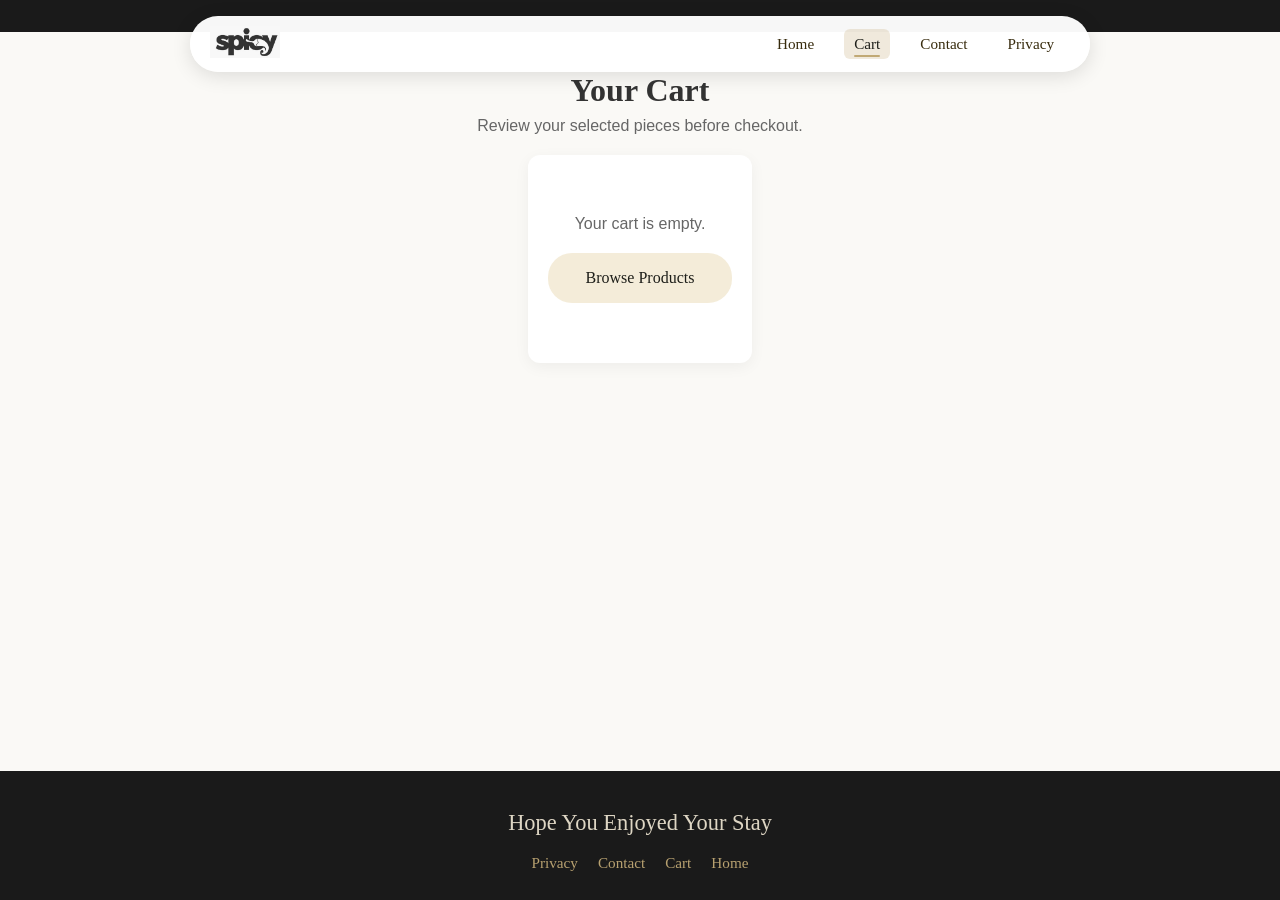
<file: cart.html>
<!DOCTYPE html>
<html lang="en">
<head>
    <meta charset="UTF-8">
    <meta name="viewport" content="width=device-width, initial-scale=1.0">
    <title>Cart | Indoor-Store</title>
    <link rel="stylesheet" href="style.css">
    <link rel="icon" href="logo.svg" type="image/svg+xml">
</head>
<body>
    <div class="page-nav-wrap">
        <div class="dynamic">
            <a href="index.html" class="logo">
                <img src="logo.png" alt="">
            </a>
            <button class="nav-toggle" aria-label="Toggle menu">
                <span></span><span></span><span></span>
            </button>
            <nav class="nav">
                <a href="index.html">Home</a>
                <a href="cart.html" class="cart-link active">Cart <span class="cart-count"></span></a>
                <a href="contact.html">Contact</a>
                <a href="privacy.html">Privacy</a>
            </nav>
        </div>
    </div>

    <div class="page-header">
        <h1>Your Cart</h1>
        <p>Review your selected pieces before checkout.</p>
    </div>

    <div class="cart-container" id="cart-container">
        <!-- Filled by JS -->
    </div>

    <footer class="footer">
        <div class="write-up"><h2>Hope You Enjoyed Your Stay</h2></div>
        <div class="link">
            <a href="privacy.html">Privacy</a>
            <a href="contact.html">Contact</a>
            <a href="cart.html">Cart</a>
            <a href="index.html">Home</a>
        </div>
    </footer>

    <script src="script.js"></script>
</body>
</html>
</file>
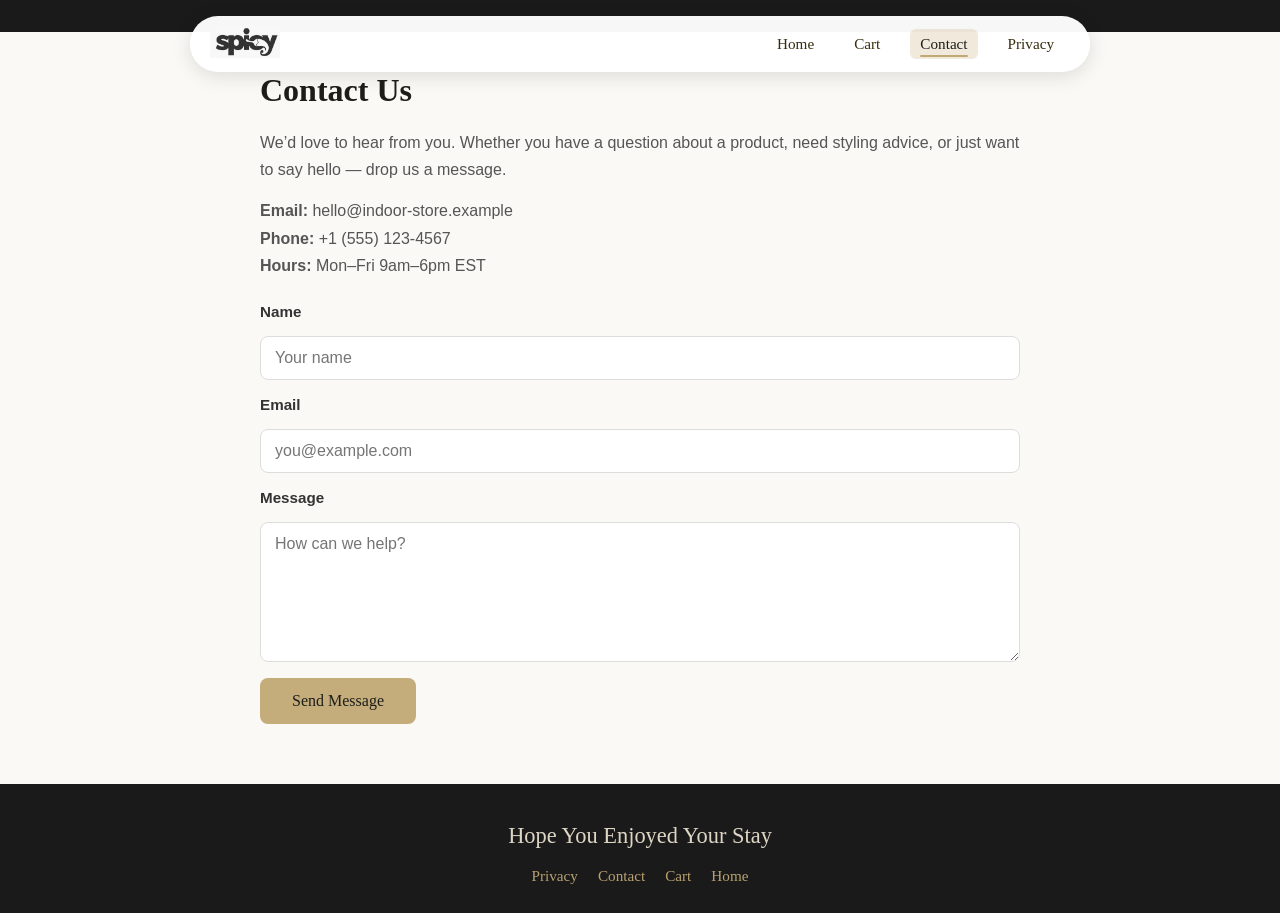
<file: contact.html>
<!DOCTYPE html>
<html lang="en">
<head>
    <meta charset="UTF-8">
    <meta name="viewport" content="width=device-width, initial-scale=1.0">
    <title>Contact | Indoor-Store</title>
    <link rel="stylesheet" href="style.css">
</head>
<body>
    <div class="page-nav-wrap">
        <div class="dynamic">
            <a href="index.html" class="logo">
                <img src="logo.png" alt="">
            </a>
            <button class="nav-toggle" aria-label="Toggle menu">
                <span></span><span></span><span></span>
            </button>
            <nav class="nav">
                <a href="index.html">Home</a>
                <a href="cart.html" class="cart-link">Cart <span class="cart-count"></span></a>
                <a href="contact.html" class="active">Contact</a>
                <a href="privacy.html">Privacy</a>
            </nav>
        </div>
    </div>

    <main class="content-page">
        <h1>Contact Us</h1>
        <p>We’d love to hear from you. Whether you have a question about a product, need styling advice, or just want to say hello — drop us a message.</p>
        <p><strong>Email:</strong> hello@indoor-store.example<br>
           <strong>Phone:</strong> +1 (555) 123-4567<br>
           <strong>Hours:</strong> Mon–Fri 9am–6pm EST</p>

        <form class="contact-form" id="contact-form">
            <label for="name">Name</label>
            <input type="text" id="name" name="name" required placeholder="Your name">

            <label for="email">Email</label>
            <input type="email" id="email" name="email" required placeholder="you@example.com">

            <label for="message">Message</label>
            <textarea id="message" name="message" required placeholder="How can we help?"></textarea>

            <button type="submit">Send Message</button>
        </form>
    </main>

    <footer class="footer">
        <div class="write-up"><h2>Hope You Enjoyed Your Stay</h2></div>
        <div class="link">
            <a href="privacy.html">Privacy</a>
            <a href="contact.html">Contact</a>
            <a href="cart.html">Cart</a>
            <a href="index.html">Home</a>
        </div>
    </footer>

    <script src="script.js"></script>
    <script>
      document.getElementById('contact-form').addEventListener('submit', function(e) {
        e.preventDefault();
        showToast('Thank you! Your message has been sent (demo).');
        this.reset();
      });
    </script>
</body>
</html>
</file>
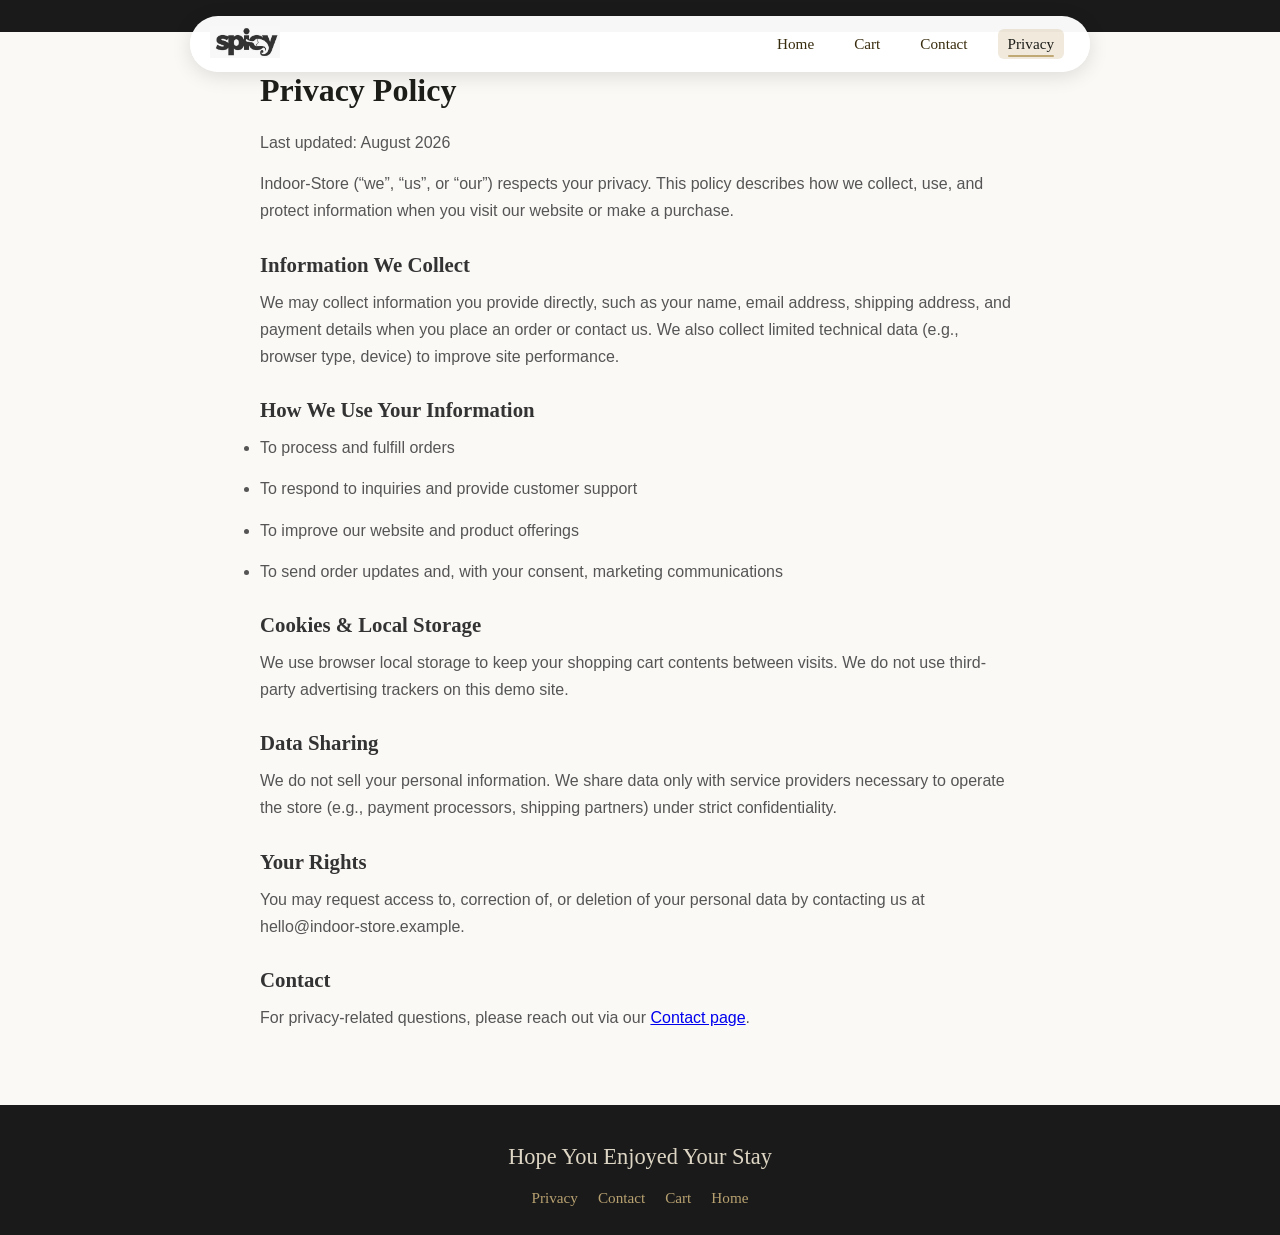
<file: privacy.html>
<!DOCTYPE html>
<html lang="en">
<head>
    <meta charset="UTF-8">
    <meta name="viewport" content="width=device-width, initial-scale=1.0">
    <title>Privacy Policy | Indoor-Store</title>
    <link rel="stylesheet" href="style.css">
</head>
<body>
    <div class="page-nav-wrap">
        <div class="dynamic">
            <a href="index.html" class="logo">
                <img src="logo.png" alt="">
            </a>
            <button class="nav-toggle" aria-label="Toggle menu">
                <span></span><span></span><span></span>
            </button>
            <nav class="nav">
                <a href="index.html">Home</a>
                <a href="cart.html" class="cart-link">Cart <span class="cart-count"></span></a>
                <a href="contact.html">Contact</a>
                <a href="privacy.html" class="active">Privacy</a>
            </nav>
        </div>
    </div>

    <main class="content-page">
        <h1>Privacy Policy</h1>
        <p>Last updated: August 2026</p>

        <p>Indoor-Store (“we”, “us”, or “our”) respects your privacy. This policy describes how we collect, use, and protect information when you visit our website or make a purchase.</p>

        <h2>Information We Collect</h2>
        <p>We may collect information you provide directly, such as your name, email address, shipping address, and payment details when you place an order or contact us. We also collect limited technical data (e.g., browser type, device) to improve site performance.</p>

        <h2>How We Use Your Information</h2>
        <ul>
            <li>To process and fulfill orders</li>
            <li>To respond to inquiries and provide customer support</li>
            <li>To improve our website and product offerings</li>
            <li>To send order updates and, with your consent, marketing communications</li>
        </ul>

        <h2>Cookies & Local Storage</h2>
        <p>We use browser local storage to keep your shopping cart contents between visits. We do not use third-party advertising trackers on this demo site.</p>

        <h2>Data Sharing</h2>
        <p>We do not sell your personal information. We share data only with service providers necessary to operate the store (e.g., payment processors, shipping partners) under strict confidentiality.</p>

        <h2>Your Rights</h2>
        <p>You may request access to, correction of, or deletion of your personal data by contacting us at hello@indoor-store.example.</p>

        <h2>Contact</h2>
        <p>For privacy-related questions, please reach out via our <a href="contact.html">Contact page</a>.</p>
    </main>

    <footer class="footer">
        <div class="write-up"><h2>Hope You Enjoyed Your Stay</h2></div>
        <div class="link">
            <a href="privacy.html">Privacy</a>
            <a href="contact.html">Contact</a>
            <a href="cart.html">Cart</a>
            <a href="index.html">Home</a>
        </div>
    </footer>

    <script src="script.js"></script>
</body>
</html>
</file>
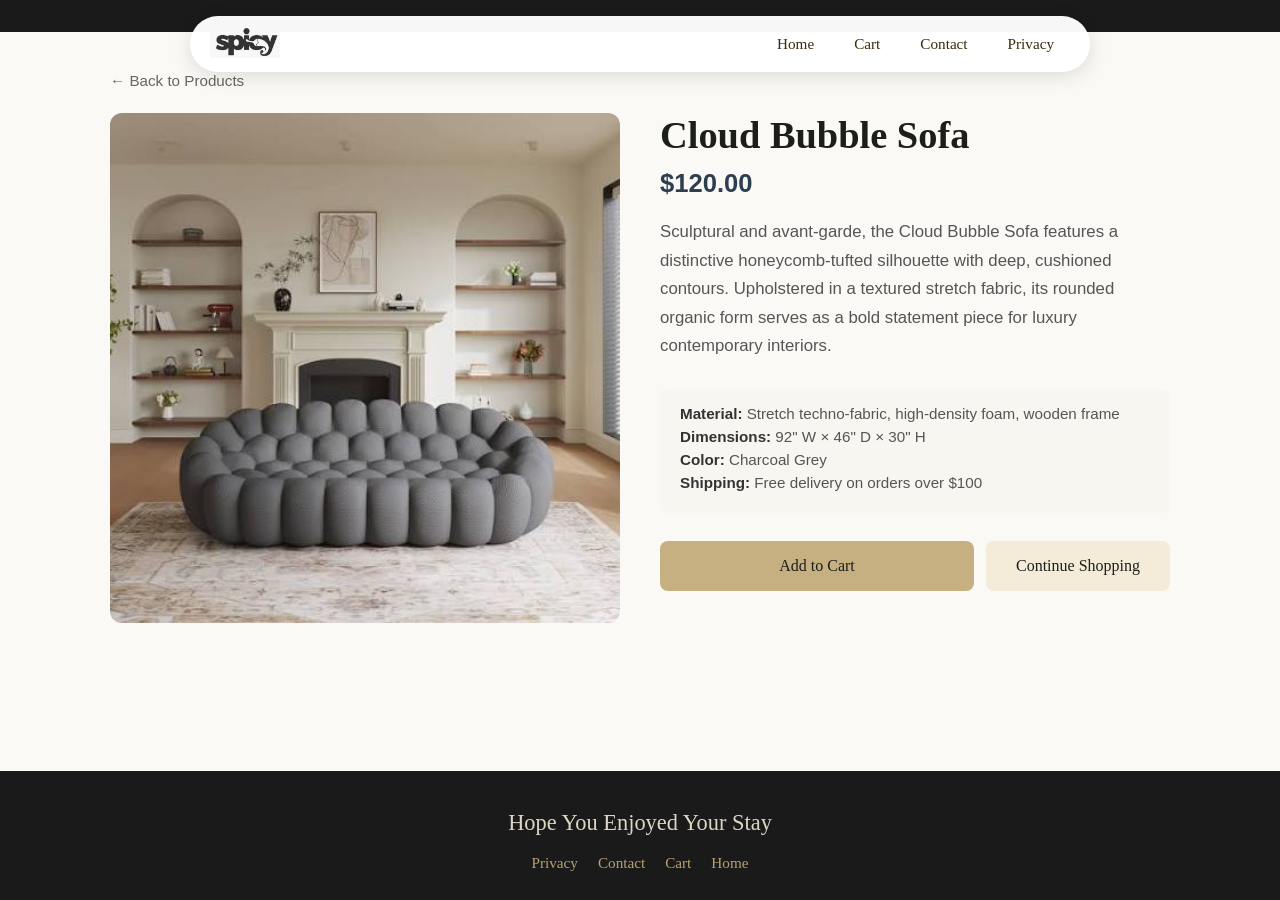
<file: product-nest.html>
<!DOCTYPE html>
<html lang="en">
<head>
    <meta charset="UTF-8">
    <meta name="viewport" content="width=device-width, initial-scale=1.0">
    <title>Nest Shelf | Indoor-Store</title>
    <link rel="stylesheet" href="style.css">
</head>
<body>
    <div class="page-nav-wrap">
        <div class="dynamic">
            <a href="index.html" class="logo">
                <img src="logo.png" alt="">
            </a>
            <button class="nav-toggle" aria-label="Toggle menu">
                <span></span><span></span><span></span>
            </button>
            <nav class="nav">
                <a href="index.html">Home</a>
                <a href="cart.html" class="cart-link">Cart <span class="cart-count"></span></a>
                <a href="contact.html">Contact</a>
                <a href="privacy.html">Privacy</a>
            </nav>
        </div>
    </div>

<main class="product-detail" data-product data-id="cloud-bubble" data-name="nest" data-price="185" data-image="cloud-bubble.jpg">
    <a href="index.html#products" class="back-link">← Back to Products</a>
    <div class="detail-grid">
        <div class="detail-image">
            <img src="pro1.jpg" alt="Cloud Bubble Sofa">
        </div>
        <div class="detail-info">
            <h1>Cloud Bubble Sofa</h1>
            <div class="detail-price">
                <span class="current-price">$120.00</span>
            </div>
            <p class="detail-desc">
                Sculptural and avant-garde, the Cloud Bubble Sofa features a distinctive honeycomb-tufted silhouette with deep, cushioned contours. Upholstered in a textured stretch fabric, its rounded organic form serves as a bold statement piece for luxury contemporary interiors.
            </p>
            <div class="detail-meta">
                <p><strong>Material:</strong> Stretch techno-fabric, high-density foam, wooden frame</p>
                <p><strong>Dimensions:</strong> 92" W × 46" D × 30" H</p>
                <p><strong>Color:</strong> Charcoal Grey</p>
                <p><strong>Shipping:</strong> Free delivery on orders over $100</p>
            </div>
            <div class="detail-actions">
                <button class="add-to-cart">Add to Cart</button>
                <a href="index.html#products" class="cta-btn">Continue Shopping</a>
            </div>
        </div>
    </div>
</main>

    <footer class="footer">
        <div class="write-up"><h2>Hope You Enjoyed Your Stay</h2></div>
        <div class="link">
            <a href="privacy.html">Privacy</a>
            <a href="contact.html">Contact</a>
            <a href="cart.html">Cart</a>
            <a href="index.html">Home</a>
        </div>
    </footer>
    <script src="script.js"></script>
</body>
</html>
</file>
<file: style.css>
* {
  padding: 0;
  margin: 0;
  box-sizing: border-box;
}

body {
  font-family: 'Segoe UI', Tahoma, Geneva, Verdana, sans-serif;
  color: rgba(244, 235, 215, 0.866);
  animation: fadeIn 0.5s ease-in-out;
  background-color: #faf9f6;
  min-height: 100vh;
  display: flex;
  flex-direction: column;
}

@keyframes fadeIn {
  from {
    opacity: 0.5;
    transform: translateY(4px);
  }
  to {
    opacity: 1;
    transform: translateY(0);
  }
}

/* ===== HERO ===== */
.hero {
  position: relative;
  min-height: 450px;
  width: 100%;
  overflow: hidden;
}

.back-img {
  position: absolute;
  top: 0;
  left: 0;
  width: 100%;
  height: 100%;
  object-fit: cover;
  z-index: -1;
}

.hero::after {
  content: '';
  position: absolute;
  inset: 0;
  background: linear-gradient(to bottom, rgba(0,0,0,0.35), rgba(0,0,0,0.55));
  z-index: 0;
  pointer-events: none;
}

/* ===== NAV ===== */
.dynamic {
  position: fixed;
  top: 0;
  left: 0;
  right: 0;
  overflow: hidden;
  z-index: 20;
  background-color: rgba(255, 255, 255, 0.95);
  width: 90%;
  max-width: 900px;
  height: 56px;
  border-radius: 28px;
  margin: 16px auto 0;
  display: flex;
  justify-content: space-between;
  align-items: center;
  padding: 0 20px;
  box-shadow: 0 4px 20px rgba(0,0,0,0.12);
}


.logo img {
  width: 70px;
}

.logo-text {
  font-family: Georgia, 'Times New Roman', Times, serif;
  font-size: 1.1rem;
  color: rgb(55, 43, 13);
  font-weight: 600;
}

.nav {
  display: flex;
  align-items: center;
  gap: 8px;
}

.nav a {
  color: rgb(55, 43, 13);
  text-decoration: none;
  margin: 0 6px;
  font-family: Georgia, 'Times New Roman', Times, serif;
  font-size: 0.95rem;
  padding: 6px 10px;
  border-radius: 6px;
  transition: background 0.2s, color 0.2s;
  position: relative;
}

.nav a:hover,
.nav a.active {
  background: rgba(193, 169, 117, 0.25);
  color: #1d1e19;
}

.nav a.active::after {
  content: '';
  position: absolute;
  bottom: 2px;
  left: 10px;
  right: 10px;
  height: 2px;
  background: #C1A975;
  border-radius: 1px;
}

.cart-link {
  position: relative;
  display: inline-flex;
  align-items: center;
}

.cart-count {
  position: absolute;
  top: -6px;
  right: -8px;
  background: #1d1e19;
  color: #C1A975;
  font-size: 0.7rem;
  font-weight: bold;
  min-width: 18px;
  height: 18px;
  border-radius: 50%;
  display: none;
  align-items: center;
  justify-content: center;
  font-family: 'Segoe UI', sans-serif;
}

/* Hamburger */
.nav-toggle {
  display: none;
  flex-direction: column;
  justify-content: center;
  gap: 5px;
  width: 36px;
  height: 36px;
  background: transparent;
  border: none;
  cursor: pointer;
  padding: 4px;
  z-index: 20;
}

.nav-toggle span {
  display: block;
  width: 22px;
  height: 2px;
  background: rgb(55, 43, 13);
  border-radius: 1px;
  transition: transform 0.3s, opacity 0.3s;
}

.nav-toggle.open span:nth-child(1) {
  transform: translateY(7px) rotate(45deg);
}
.nav-toggle.open span:nth-child(2) {
  opacity: 0;
}
.nav-toggle.open span:nth-child(3) {
  transform: translateY(-7px) rotate(-45deg);
}

/* ===== HERO CONTENT ===== */
.content {
  position: relative;
  z-index: 5;
  display: flex;
  align-items: center;
  justify-content: center;
  margin-top: 70px;
  padding: 60px 20px 80px;
  min-height: 340px;
}

.write-up {
  display: flex;
  align-items: center;
  justify-content: center;
  flex-direction: column;
  text-align: center;
  max-width: 700px;
}

.write-up h1 {
  color: white;
  font-size: clamp(2.2rem, 6vw, 3.75rem);
  font-family: Georgia, 'Times New Roman', Times, serif;
  margin-bottom: 8px;
  text-shadow: 0 2px 8px rgba(0,0,0,0.3);
}

.write-up h2 {
  font-size: clamp(1.1rem, 3vw, 1.8rem);
  color: rgba(244, 235, 215, 0.95);
  margin-bottom: 28px;
  font-weight: 400;
  line-height: 1.4;
}

.write-up h2 .tx1 {
  color: #C1A975;
  font-style: italic;
}

.write-up button,
.cta-btn {
  background-color: rgba(244, 235, 215, 0.95);
  border-radius: 24px;
  padding: 14px 36px;
  font-size: 1rem;
  cursor: pointer;
  border: 2px solid transparent;
  font-family: Georgia, 'Times New Roman', Times, serif;
  color: #1d1e19;
  transition: background 0.25s, color 0.25s, transform 0.2s;
  text-decoration: none;
  display: inline-block;
}

.write-up button:hover,
.cta-btn:hover {
  background: #1d1e19;
  color: rgba(244, 235, 215, 0.95);
  transform: translateY(-2px);
}

/* ===== PRODUCTS ===== */
.product-highlights {
  max-width: 1200px;
  margin: 0 auto;
  padding: 50px 20px 60px;
  font-family: 'Segoe UI', Tahoma, Geneva, Verdana, sans-serif;
  flex: 2;
}

.highlights-header {
  text-align: center;
  margin-bottom: 40px;
}

.highlights-header h2 {
  font-size: clamp(1.6rem, 4vw, 2rem);
  color: #333;
  margin-bottom: 8px;
  font-family: Georgia, 'Times New Roman', Times, serif;
}

.highlights-header p {
  color: #666;
  font-size: 1rem;
}

.product-grid {
  display: grid;
  grid-template-columns: auto auto;
  gap: 28px;
}

.product-card {
  background: #fff;
  border-radius: 10px;
  overflow: hidden;
  box-shadow: 0 4px 15px rgba(0,0,0,0.06);
  transition: transform 0.3s ease, box-shadow 0.3s ease;
  display: flex;
  flex-direction: column;
  cursor: pointer;
  color: #333;
}

.product-card:hover {
  transform: translateY(-6px);
  box-shadow: 0 10px 28px rgba(0,0,0,0.12);
}

.product-image {
  position: relative;
  width: 100%;
  padding-top: 75%;
  background: #f0eee8;
  overflow: hidden;
}

.product-image img {
  position: absolute;
  top: 0;
  left: 0;
  width: 100%;
  height: 100%;
  object-fit: cover;
  transition: transform 0.4s ease;
}

.product-card:hover .product-image img {
  transform: scale(1.05);
}

.product-info {
  padding: 18px 16px 20px;
  display: flex;
  flex-direction: column;
  flex-grow: 1;
  text-align: center;
}

.product-title {
  font-size: 1.15rem;
  color: #333;
  margin: 0 0 6px 0;
  font-family: Georgia, 'Times New Roman', Times, serif;
  text-transform: capitalize;
}

.product-desc {
  font-size: 0.88rem;
  color: #666;
  margin-bottom: 12px;
  line-height: 1.4;
  flex-grow: 1;
}

.product-price {
  margin-bottom: 14px;
}

.current-price {
  font-size: 1.2rem;
  font-weight: bold;
  color: #2c3e50;
}

.old-price {
  font-size: 0.9rem;
  color: #999;
  text-decoration: line-through;
  margin-left: 8px;
}

.card-actions {
  display: flex;
  gap: 8px;
  margin-top: auto;
}

.view-details,
.add-to-cart {
  flex: 1;
  padding: 11px 8px;
  font-size: 0.9rem;
  border-radius: 6px;
  cursor: pointer;
  transition: background 0.25s, color 0.25s;
  font-family: Georgia, 'Times New Roman', Times, serif;
  border: none;
  text-decoration: none;
  text-align: center;
  display: inline-block;
}

.view-details {
  background: transparent;
  color: #1d1e19;
  border: 1.5px solid rgba(193, 169, 117, 0.9);
}

.view-details:hover {
  background: rgba(193, 169, 117, 0.15);
}

.add-to-cart {
  background-color: rgba(193, 169, 117, 0.9);
  color: #1d1e19;
}

.add-to-cart:hover {
  background: #1d1e19;
  color: rgba(193, 169, 117, 0.95);
}

/* ===== FOOTER ===== */
.footer {
  background-color: #1a1a1a;
  padding: 36px 20px 28px;
  display: flex;
  align-items: center;
  justify-content: center;
  flex-direction: column;
  font-family: Georgia, 'Times New Roman', Times, serif;
  margin-top: auto;
}

.footer .write-up h2 {
  color: rgba(244, 235, 215, 0.9);
  font-size: 1.4rem;
  margin-bottom: 16px;
  text-align: center;
}

.footer .link {
  display: flex;
  flex-wrap: wrap;
  gap: 20px;
  justify-content: center;
  align-items: center;
}

.footer .link a {
  text-decoration: none;
  color: rgba(193, 169, 117, 0.95);
  font-size: 0.95rem;
  transition: color 0.2s;
}

.footer .link a:hover {
  color: #fff;
}

/* ===== PRODUCT DETAIL PAGE ===== */
.product-detail {
  max-width: 1100px;
  margin: 0 auto;
  padding: 40px 20px 60px;
  color: #333;
}

.back-link {
  display: inline-flex;
  align-items: center;
  gap: 6px;
  color: #666;
  text-decoration: none;
  font-size: 0.95rem;
  margin-bottom: 24px;
  transition: color 0.2s;
}

.back-link:hover {
  color: #C1A975;
}

.detail-grid {
  display: grid;
  grid-template-columns: 1fr 1fr;
  gap: 40px;
  align-items: start;
}

.detail-image {
  border-radius: 12px;
  overflow: hidden;
  background: #f0eee8;
  aspect-ratio: 1;
}

.detail-image img {
  width: 100%;
  height: 100%;
  object-fit: cover;
  display: block;
}

.detail-info h1 {
  font-family: Georgia, 'Times New Roman', Times, serif;
  font-size: clamp(1.8rem, 4vw, 2.4rem);
  color: #1d1e19;
  margin-bottom: 12px;
  text-transform: capitalize;
}

.detail-price {
  margin-bottom: 20px;
}

.detail-price .current-price {
  font-size: 1.6rem;
}

.detail-desc {
  color: #555;
  line-height: 1.7;
  margin-bottom: 28px;
  font-size: 1.05rem;
}

.detail-meta {
  background: #f8f6f0;
  border-radius: 8px;
  padding: 16px 20px;
  margin-bottom: 28px;
  font-size: 0.95rem;
  color: #555;
}

.detail-meta p {
  margin-bottom: 6px;
}

.detail-meta strong {
  color: #333;
}

.detail-actions {
  display: flex;
  flex-wrap: wrap;
  gap: 12px;
}

.detail-actions .add-to-cart,
.detail-actions .cta-btn {
  padding: 14px 28px;
  font-size: 1rem;
  border-radius: 8px;
}

/* ===== CART PAGE ===== */
.page-header {
  text-align: center;
  padding: 40px 20px 20px;
  color: #333;
}

.page-header h1 {
  font-family: Georgia, 'Times New Roman', Times, serif;
  font-size: 2rem;
  margin-bottom: 8px;
}

.page-header p {
  color: #666;
}

.cart-container {
  max-width: 900px;
  margin: 0 auto 60px;
  padding: 0 20px;
  color: #333;
}

.cart-empty {
  text-align: center;
  padding: 60px 20px;
  background: #fff;
  border-radius: 12px;
  box-shadow: 0 4px 15px rgba(0,0,0,0.05);
}

.cart-empty p {
  margin-bottom: 20px;
  color: #666;
}

.cart-item {
  display: flex;
  gap: 20px;
  background: #fff;
  border-radius: 10px;
  padding: 16px;
  margin-bottom: 16px;
  box-shadow: 0 2px 10px rgba(0,0,0,0.05);
  align-items: center;
}

.cart-item img {
  width: 90px;
  height: 90px;
  object-fit: cover;
  border-radius: 8px;
}

.cart-item-info {
  flex: 1;
}

.cart-item-info h3 {
  font-family: Georgia, serif;
  margin-bottom: 4px;
}

.cart-item-info .price {
  color: #2c3e50;
  font-weight: 600;
}

.cart-item-qty {
  display: flex;
  align-items: center;
  gap: 10px;
}

.qty-btn {
  width: 32px;
  height: 32px;
  border: 1px solid #ddd;
  background: #fafafa;
  border-radius: 6px;
  cursor: pointer;
  font-size: 1.1rem;
}

.qty-btn:hover {
  background: #eee;
}

.cart-total {
  text-align: right;
  margin-top: 24px;
  padding: 20px;
  background: #fff;
  border-radius: 10px;
  box-shadow: 0 2px 10px rgba(0,0,0,0.05);
}

.cart-total h3 {
  font-size: 1.3rem;
  margin-bottom: 16px;
}

/* ===== CONTACT / PRIVACY ===== */
.content-page {
  max-width: 800px;
  margin: 0 auto;
  padding: 40px 20px 60px;
  color: #333;
}

.content-page h1 {
  font-family: Georgia, 'Times New Roman', Times, serif;
  font-size: 2rem;
  margin-bottom: 20px;
  color: #1d1e19;
}

.content-page p,
.content-page li {
  line-height: 1.7;
  margin-bottom: 14px;
  color: #555;
}

.content-page h2 {
  font-family: Georgia, serif;
  font-size: 1.3rem;
  margin: 28px 0 12px;
  color: #333;
}

.contact-form {
  display: flex;
  flex-direction: column;
  gap: 16px;
  margin-top: 24px;
}

.contact-form label {
  font-weight: 600;
  color: #333;
  font-size: 0.95rem;
}

.contact-form input,
.contact-form textarea {
  padding: 12px 14px;
  border: 1.5px solid #ddd;
  border-radius: 8px;
  font-size: 1rem;
  font-family: inherit;
  transition: border-color 0.2s;
}

.contact-form input:focus,
.contact-form textarea:focus {
  outline: none;
  border-color: #C1A975;
}

.contact-form textarea {
  min-height: 140px;
  resize: vertical;
}

.contact-form button {
  align-self: flex-start;
  background: rgba(193, 169, 117, 0.95);
  color: #1d1e19;
  border: none;
  padding: 14px 32px;
  border-radius: 8px;
  font-size: 1rem;
  font-family: Georgia, serif;
  cursor: pointer;
  transition: background 0.25s, color 0.25s;
}

.contact-form button:hover {
  background: #1d1e19;
  color: rgba(193, 169, 117, 0.95);
}

/* Toast */
.toast {
  position: fixed;
  bottom: 30px;
  left: 50%;
  transform: translateX(-50%) translateY(100px);
  background: #1d1e19;
  color: rgba(244, 235, 215, 0.95);
  padding: 14px 28px;
  border-radius: 30px;
  font-size: 0.95rem;
  z-index: 1000;
  opacity: 0;
  transition: transform 0.3s, opacity 0.3s;
  pointer-events: none;
  box-shadow: 0 6px 20px rgba(0,0,0,0.2);
}

.toast.show {
  transform: translateX(-50%) translateY(0);
  opacity: 1;
}

/* ===== RESPONSIVE ===== */
@media (max-width: 768px) {
  .dynamic {
    width: calc(100% - 24px);
    margin: 12px auto 0;
    height: 52px;
    padding: 0 14px;
  }

  .logo img,
  .logo svg {
    width: 36px;
    height: 36px;
  }

  .logo-text {
    font-size: 1rem;
  }

  .nav-toggle {
    display: flex;
  }

  .nav {
    position: fixed;
    top: 0;
    right: 0;
    width: min(280px, 80vw);
    height: 100vh;
    background: #fff;
    flex-direction: column;
    align-items: stretch;
    padding: 80px 24px 40px;
    gap: 4px;
    box-shadow: -4px 0 30px rgba(0,0,0,0.15);
    transform: translateX(100%);
    transition: transform 0.3s ease;
    z-index: 15;
  }

  .nav.open {
    transform: translateX(0);
  }

  .nav a {
    margin: 0;
    padding: 14px 16px;
    font-size: 1.05rem;
    border-radius: 8px;
  }

  .nav a.active::after {
    display: none;
  }

  .nav a.active {
    background: rgba(193, 169, 117, 0.3);
  }

  body.nav-open {
    overflow: hidden;
  }

  body.nav-open::before {
    content: '';
    position: fixed;
    inset: 0;
    background: rgba(0,0,0,0.4);
    z-index: 12;
  }

  .hero {
    min-height: 380px;
  }

  .content {
    padding: 40px 16px 60px;
    min-height: 280px;
  }

  .product-grid {
    grid-template-columns: repeat(auto-fit, minmax(240px, 1fr));
    gap: 20px;
  }

  .detail-grid {
    grid-template-columns: 1fr;
    gap: 28px;
  }

  .cart-item {
    flex-direction: column;
    text-align: center;
  }

  .cart-item img {
    width: 120px;
    height: 120px;
  }

  .card-actions {
    flex-direction: column;
  }
}

@media (max-width: 480px) {
  .product-grid {
    grid-template-columns: 1fr;
  }

  .write-up h1 {
    font-size: 2rem;
  }

  .footer .link {
    flex-direction: column;
    gap: 12px;
  }
}

/* Shared header for non-hero pages */
.page-nav-wrap {
  background: #1a1a1a;
  padding: 12px 0 20px;
}

.page-nav-wrap .dynamic {
  background: rgba(255,255,255,0.97);
}
</file>
